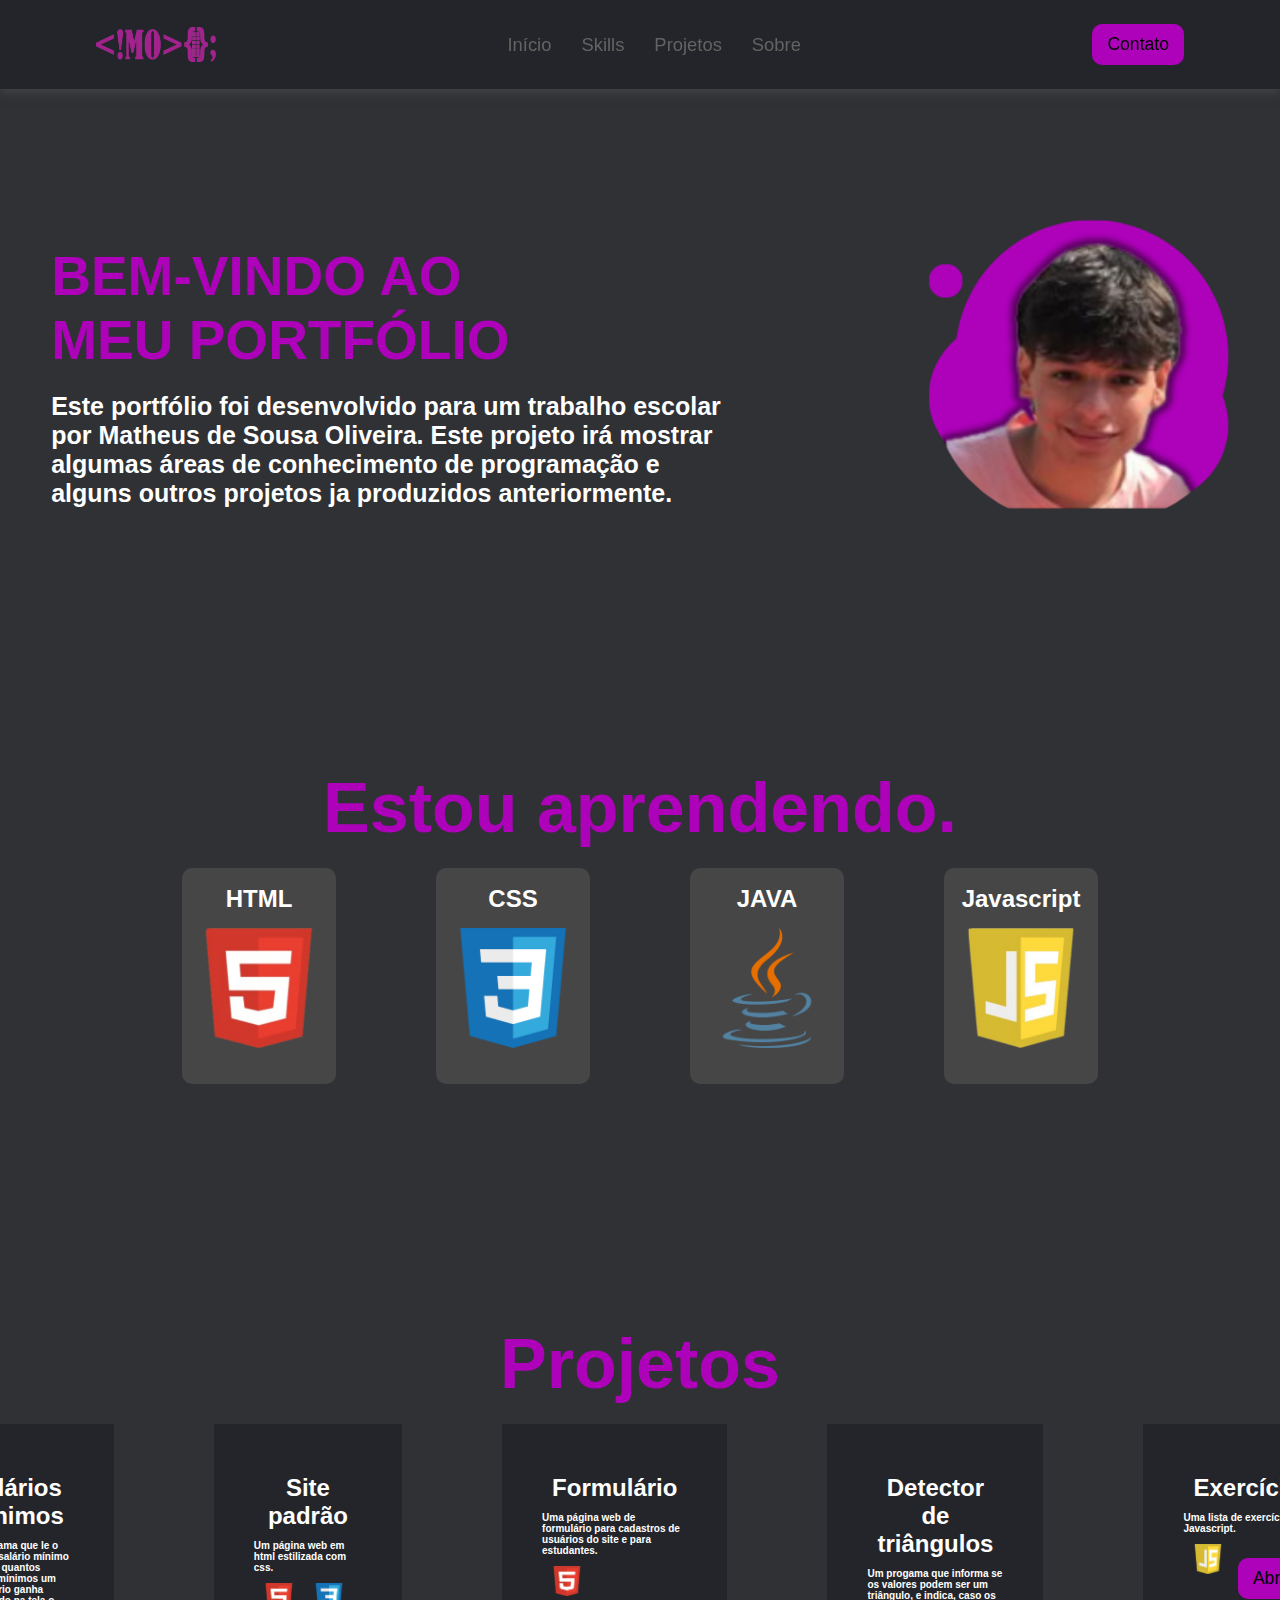
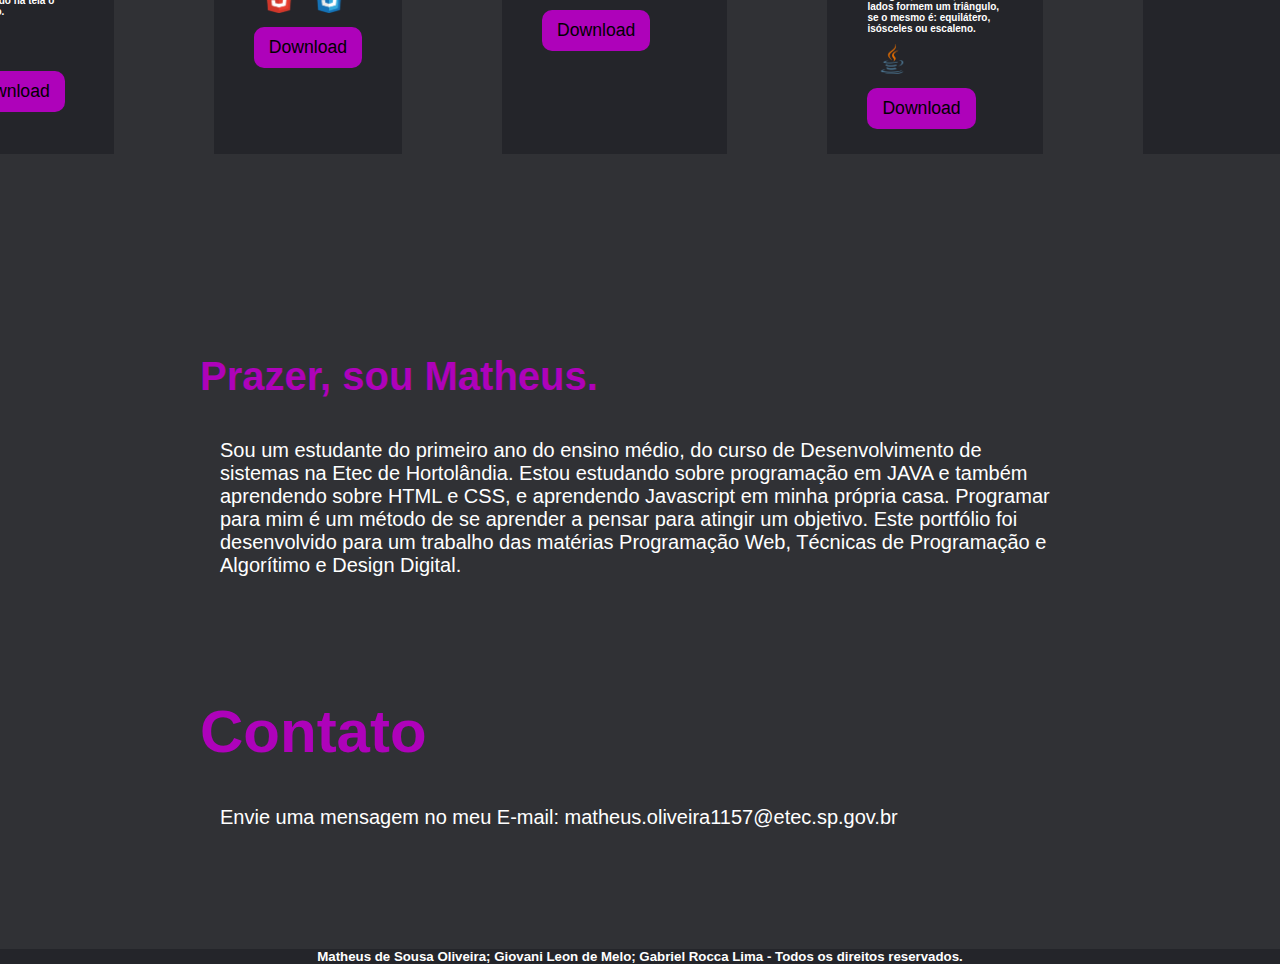
<file: index.html>
<!DOCTYPE html>
<html lang="pt-br">

<head>
    <meta charset="UTF-8">
    <meta http-equiv="X-UA-Compatible" content="IE=edge">
    <meta name="viewport" content="width=device-width, initial-scale=1.0">
    <link rel="stylesheet" href="style.css">
    <link rel="icon" href="img/Logo1.png">
    <title>Portfólio - Matheus Oliveira</title>
</head>

<body>
    <h6 id="inicio">.</h6>
    <section class="menu-responsivo">
    <header>
        <nav class="nav-bar">
            <div class="logo">
                <img src="img/Logo.png">
            </div>
            <div class="nav-list">
                <ul>
                    <li class="nav-item"><a href="#inicio" class="nav-link">Início</a></li>
                    <li class="nav-item"><a href="#skills" class="nav-link">Skills</a></li>
                    <li class="nav-item"><a href="#projetos" class="nav-link">Projetos</a></li>
                    <li class="nav-item"><a href="#sobre" class="nav-link"> Sobre</a></li>
                </ul>
            </div>
            <div class="contact-button">
                <a href="#contato"><button>Contato</button></a>
            </div>

            <div class="mobile-menu-icon">
                <button onclick="menuShow()"><img class="icon" src="img/menu_white_36dp.svg" alt=""></button>
            </div>
        </nav>
        <div class="mobile-menu">
            <ul>
                <li class="nav-item"><a href="#" class="nav-link">Início</a></li>
                <li class="nav-item"><a href="#" class="nav-link">Projetos</a></li>
                <li class="nav-item"><a href="#" class="nav-link">Sobre</a></li>
            </ul>

            <div class="contact-button">
                <button><a href="#">Contato</a></button>
            </div>
        </div>
    </header>
    </section>
    <h6 id="inicio">.</h6>
    <main>
        <section class="content">
            <div class="interface">
                <div class="flex">
                    <div class="txt-content">
                        <p><h1>BEM-VINDO AO<br> MEU PORTFÓLIO</h1></p>
                        <p><h2>Este portfólio foi desenvolvido para um trabalho escolar por Matheus de Sousa Oliveira.
                            Este projeto irá mostrar algumas áreas de conhecimento de programação e alguns outros projetos 
                            ja produzidos anteriormente.</h2></p>
                    </div>
                    <div class="img-content"><img src="img/Perfil.png"></div>
                </div>
            </div>
        </section>

        <section class="skills"  id="skills">
            <div class="interface">
                <div class="titulo"><h1>Estou aprendendo.</h1></div>
                    <div class="flex">
                        <div class="skills-box">
                            <h2>HTML</h2>
                            <img src="img/html.png">
                        </div>
                        <div class="skills-box">
                            <h2>CSS</h2>
                            <img src="img/css.png">
                        </div>
                        <div class="skills-box">
                            <h2>JAVA</h2>
                            <img src="img/java.png">
                        </div>
                        <div class="skills-box">
                            <h2>Javascript</h2>
                            <img src="img/js.png">
                        </div>
                    </div>
            </div>
        </section>

        <section class="projetos" id="projetos">
            <div class="interface">
            <div class="titulo"><h1>Projetos</h1></div>
                <div class="flex">
                    <div class="projeto-box">
                        <h2>Salários Mínimos</h2>
                        <h3>Um progama que le o valor do salário mínimo e calcula quantos salários 
                            mínimos um funcionário ganha imprimindo na tela o resultado.</h3>
                        <img src="img/java.png">
                        <a href="projetos/Projeto1Java.zip" target="new"><button>Download</button></a>
                    </div>
                    <div class="projeto-box">
                        <h2>Site padrão</h2>
                        <h3>Um página web em html estilizada com css.</h3>
                        <img src="img/html.png"><img src="img/css.png">
                        <a href="projetos/Projeto2Css.zip" target="new"><button>Download</button></a>
                    </div>
                    <div class="projeto-box">
                        <h2>Formulário</h2>
                        <h3>Uma página web de formulário para cadastros de usuários do site e para estudantes.</h3>
                        <img src="img/html.png">
                        <a href="projetos/Projeto3Html.zip" target="new"><button>Download</button></a>
                    </div>
                    <div class="projeto-box">
                        <h2>Detector de triângulos</h2>
                        <h3>Um progama que informa se os valores podem ser um triângulo, e
                            indica, caso os lados formem um triângulo, se o mesmo é: equilátero, isósceles ou escaleno.</h3>
                        <img src="img/java.png">
                        <a href="projetos/Projeto4Java.zip" target="new"><button>Download</button></a>
                    </div>
                    <div class="projeto-box">
                        <h2>Exercícios</h2>
                        <h3>Uma lista de exercícios em Javascript.</h3>
                        <img src="img/js.png">
                        <a href="projetos/Exercícios/exercícios.html" target="new"><button>Abrir</button></a>
                    </div>
                </div>
            </div>
        </section>

        <section class="sobre" id="sobre">
            <div class="titulo"><h1>Prazer, sou Matheus.</h1></div>
            <div class="flex">
                <div class="txt-sobre">Sou um estudante do primeiro ano do ensino médio, do curso de Desenvolvimento de sistemas na Etec de Hortolândia. Estou estudando sobre programação em JAVA e também aprendendo sobre HTML e CSS, e aprendendo Javascript em minha própria casa. Programar para mim é um método de se aprender a pensar para atingir um objetivo. Este portfólio foi desenvolvido para um trabalho das matérias Programação Web, Técnicas de Programação e Algorítimo e Design Digital.</div>
            </div>
        </section>

        <section class="contato" id="contato">
            <div class="titulo"><h1>Contato</h1></div>
            <div class="txt-contato">Envie uma mensagem no meu E-mail: matheus.oliveira1157@etec.sp.gov.br</div>
        </section>
    </main>

    <footer><h5>Matheus de Sousa Oliveira; Giovani Leon de Melo; Gabriel Rocca Lima - Todos os direitos reservados.</h5></footer>

    <script src="script.js"></script>
</body>
</html>
</file>
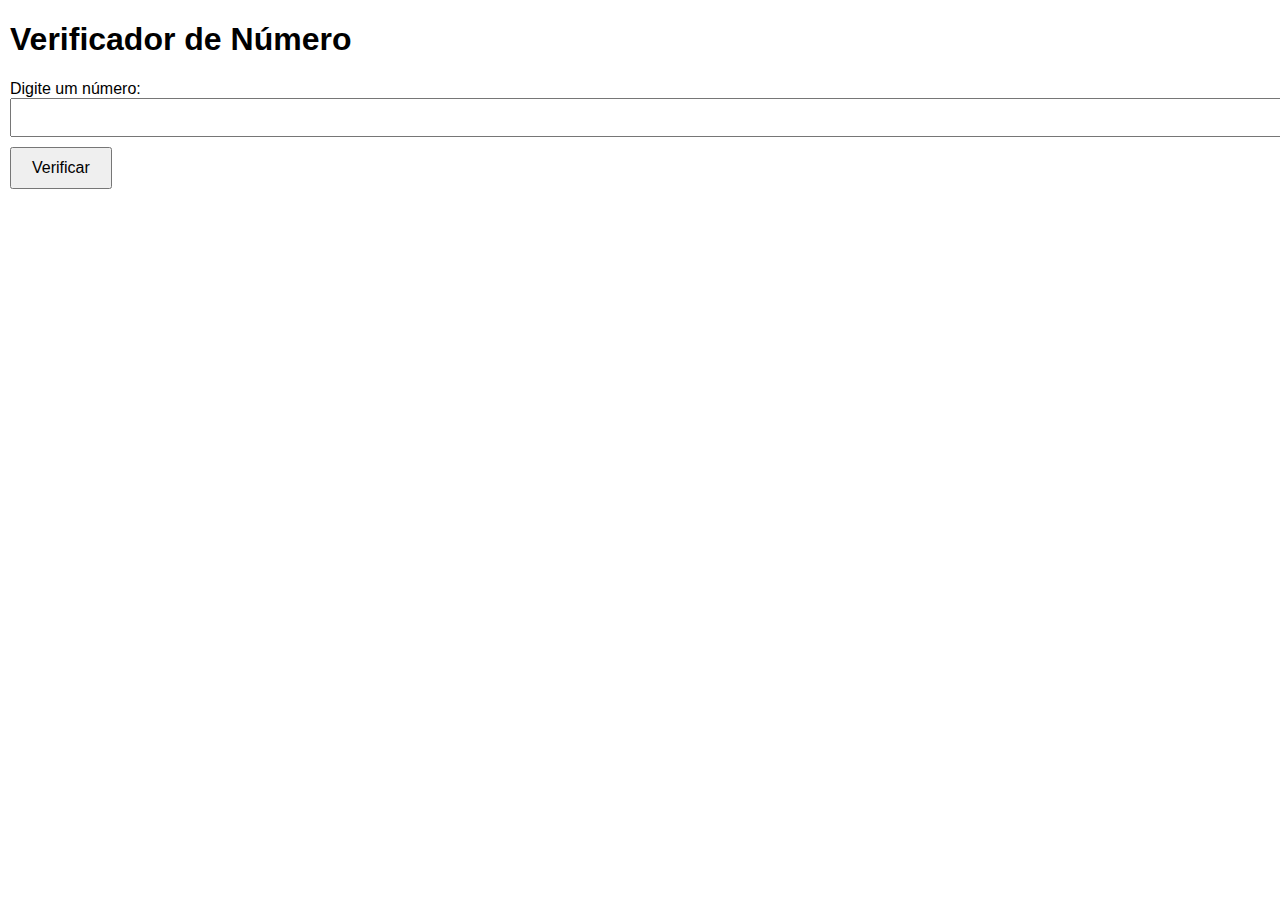
<file: projetos/Exercícios/atividade1.html>
<!DOCTYPE html>
<html lang="en">
<head>
    <meta charset="UTF-8">
    <meta name="viewport" content="width=device-width, initial-scale=1.0">
    <title>atividade1</title>
    <script src="atividade1.js"></script>
    <style>
        body {
            font-family: Arial, sans-serif;
            margin: 10px;
        }
        .container {
            max-width: 400px;
            margin: 0 auto;
        }
        input[type="text"] {
            width: 100%;
            padding: 10px;
            margin-bottom: 10px;
        }
        button {
            padding: 10px 20px;
            font-size: 16px;
        }
        .result {
            margin-top: 10px;
            font-size: 18px;
        }
    </style>
</head>
<body>
    <div class="container"></div>
        <h1>Verificador de Número</h1>
        <label for="numberInput">Digite um número:</label>
        <input type="text" id="numberInput">
        <button onclick="verificarNumero()">Verificar</button>
        <div id="result" class="result"></div>
    </div>
</body>
</html>
</file>
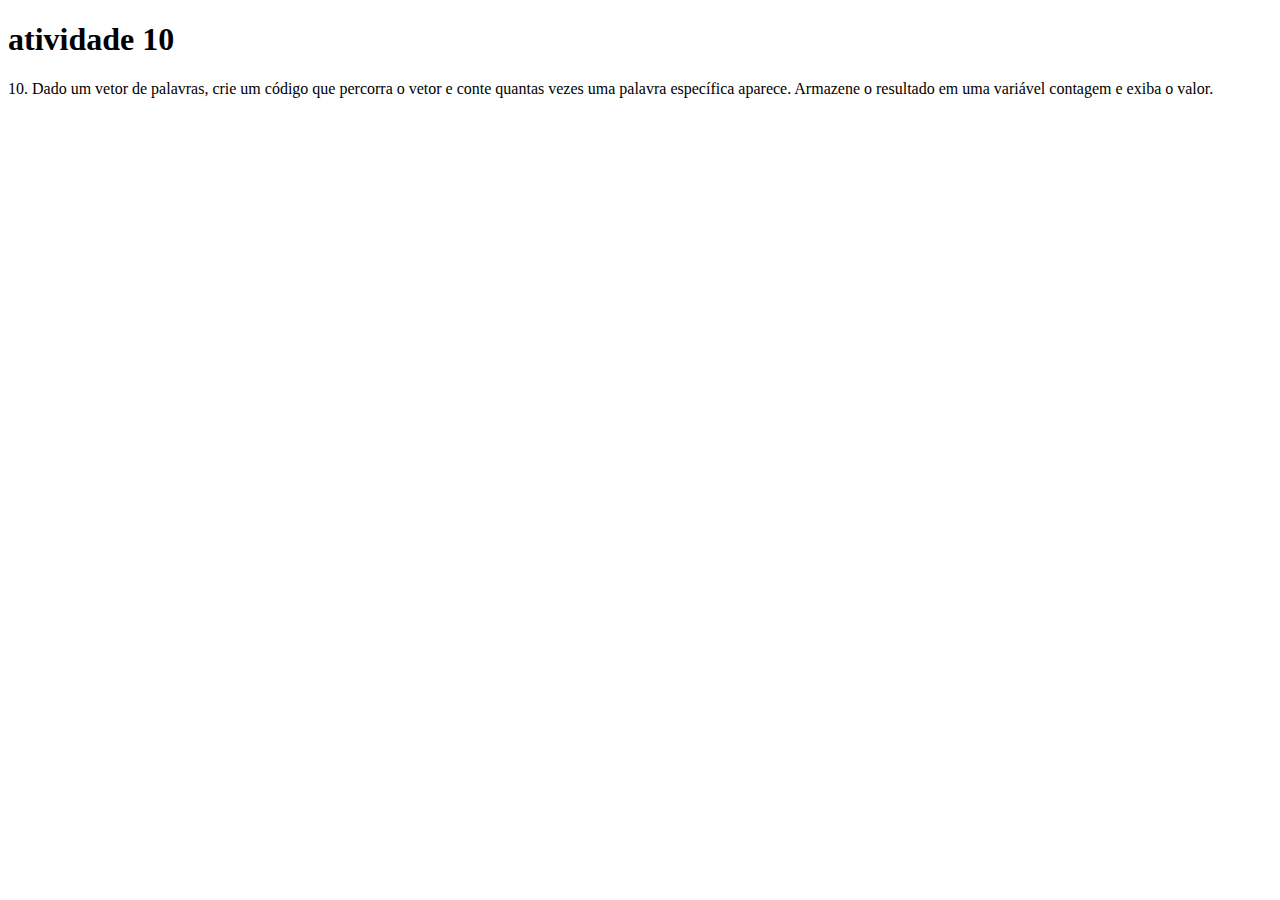
<file: projetos/Exercícios/atividade10.html>
<!DOCTYPE html>
<html>
<head>
  <meta http-equiv="CONTENT-TYPE" content="text/html; charset=UTF-8">
  <title>atividade10</title>
</head>
<body>
  <h1>atividade 10</h1>
  <p></p>
  <p>10. Dado um vetor de palavras, crie um código que percorra o vetor e conte quantas vezes uma palavra específica aparece. Armazene o resultado em uma variável contagem e exiba o valor.</p>
  <script>

    let palavras = ["Maçã", "Banana", "Laranja", "Morango", "Abacaxi", "Manga", "Uva", "Pêra", "Melancia", "Kiwi", "Cereja", "Pêssego", "Melão", "Ameixa", "Framboesa", "Maracujá", "Goiaba", "Jabuticaba", "Coco", "Nectarina", "Caqui", "Tâmara", "Damascos", "Graviola", "Mirtilo", "Cabeludinha", "Lucuma", "Rambutan", "Longan", "Physalis", "Mangaba",  "Pitanga", "Figo", "Jaca", "Açaí", "Tangerina", "Romã", "Carambola", "Cupuaçu", "Maçã", "Banana", "Laranja", "Morango", "Abacaxi", "Manga", "Uva", "Pêra", "Melancia", "Kiwi", "Cabeludinha", "Figo", "Maçã", "Banana", "Laranja", "Morango", "Abacaxi", "Manga", "Uva", "Pêra", "Melancia", "Maçã", "Banana", "Laranja", "Morango", "Abacaxi", "Manga", "Uva", "Pêra"];
  

    function isValidWord(word) {
      return isNaN(word) && word.trim() !== "";
    }

 
    let palavraEspecifica = prompt("Digite o nome da fruta que você deseja contar, digite a primeira letra em maiúsculo por favor:");


    if (isValidWord(palavraEspecifica)) {
      let contagem = 0;


      for (let i = 0; i < palavras.length; i++) {

        if (palavras[i] === palavraEspecifica) {

          contagem++;
        }
      }


      alert("A fruta '" + palavraEspecifica + "' aparece " + contagem + " vezes no vetor.");
    } else {

      alert("Entrada inválida. Por favor, digite uma palavra válida com a primeira letra em maiúsculo.");
    }
  </script>
</body>
</html>
</file>
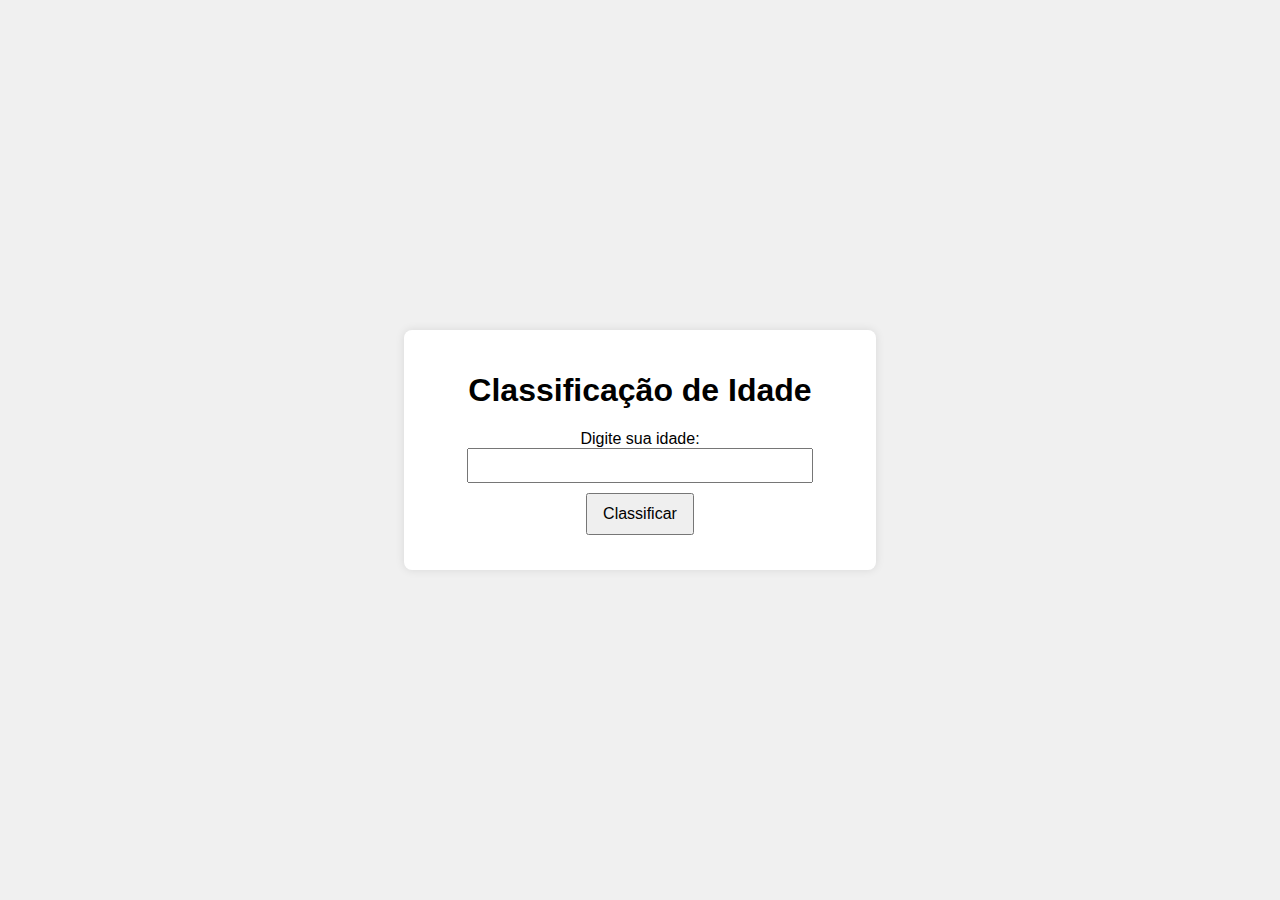
<file: projetos/Exercícios/atividade2.html>
<!DOCTYPE html>
<html lang="pt-BR">
<head>
    <meta charset="UTF-8">
    <meta name="viewport" content="width=device-width, initial-scale=1.0">
    <title>atividade2</title>
    <script src="atividade2.js"></script>
    <style>
        body {
            font-family: Arial, sans-serif;
            display: flex;
            justify-content: center;
            align-items: center;
            height: 100vh;
            margin: 0;
            background-color: #f0f0f0;
        }
        .container {
            background-color: #fff;
            padding: 20px;
            border-radius: 8px;
            box-shadow: 0 0 10px rgba(0, 0, 0, 0.1);
            text-align: center;
        }
        input {
            margin-bottom: 10px;
            padding: 8px;
            width: 80%;
            box-sizing: border-box;
        }
        button {
            padding: 10px 15px;
            font-size: 16px;
        }
        .message {
            margin-top: 15px;
            font-size: 18px;
            font-weight: bold;
        }
    </style>
</head>
<body>
    <div class="container">
        <h1>Classificação de Idade</h1>
        <label for="age">Digite sua idade:</label>
        <input type="number" id="age" min="0">
        <button onclick="classifyAge()">Classificar</button>
        <div id="message" class="message"></div>
    </div>
</file>
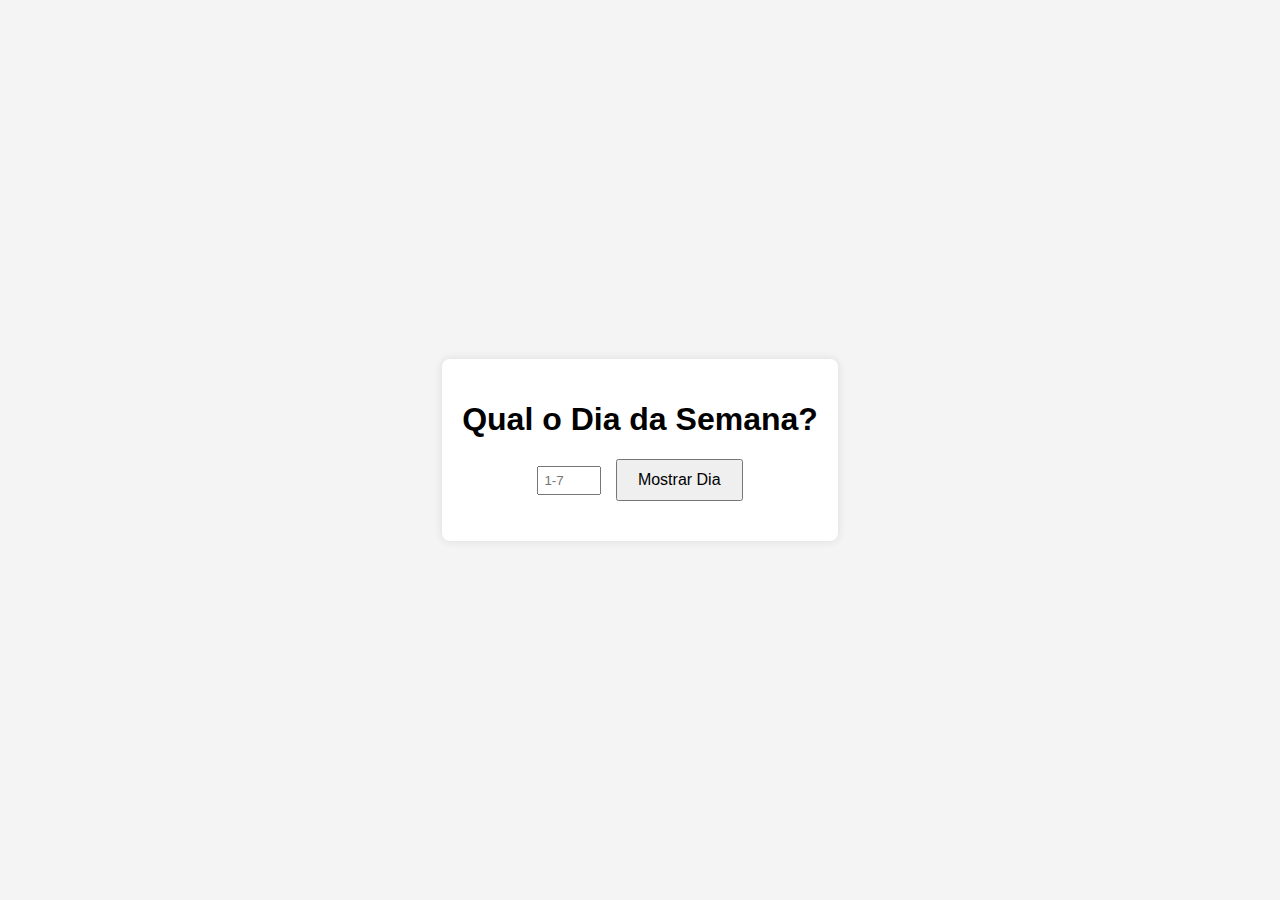
<file: projetos/Exercícios/atividade3.html>
<!DOCTYPE html>
<html lang="en">
<head>
    <meta charset="UTF-8">
    <meta name="viewport" content="width=device-width, initial-scale=1.0">
    <title>atividade3</title>
    <script src="atividade3.js"></script>
    <style>
        body {
            font-family: Arial, sans-serif;
            display: flex;
            justify-content: center;
            align-items: center;
            height: 100vh;
            margin: 0;
            background-color: #f4f4f4;
        }
        .container {
            text-align: center;
            background: #fff;
            padding: 20px;
            border-radius: 8px;
            box-shadow: 0 0 10px rgba(0, 0, 0, 0.1);
        }
        input[type="number"] {
            width: 50px;
            padding: 5px;
            margin-right: 10px;
        }
        button {
            padding: 10px 20px;
            font-size: 16px;
            cursor: pointer;
        }
        p {
            font-size: 18px;
            margin-top: 20px;
        }
    </style>
</head>
<body>
    <div class="container">
        <h1>Qual o Dia da Semana?</h1>
        <input type="number" id="dayNumber" min="1" max="7" placeholder="1-7">
        <button onclick="showDay()">Mostrar Dia</button>
        <p id="result"></p>
    </div>
</body>
</html>
</file>
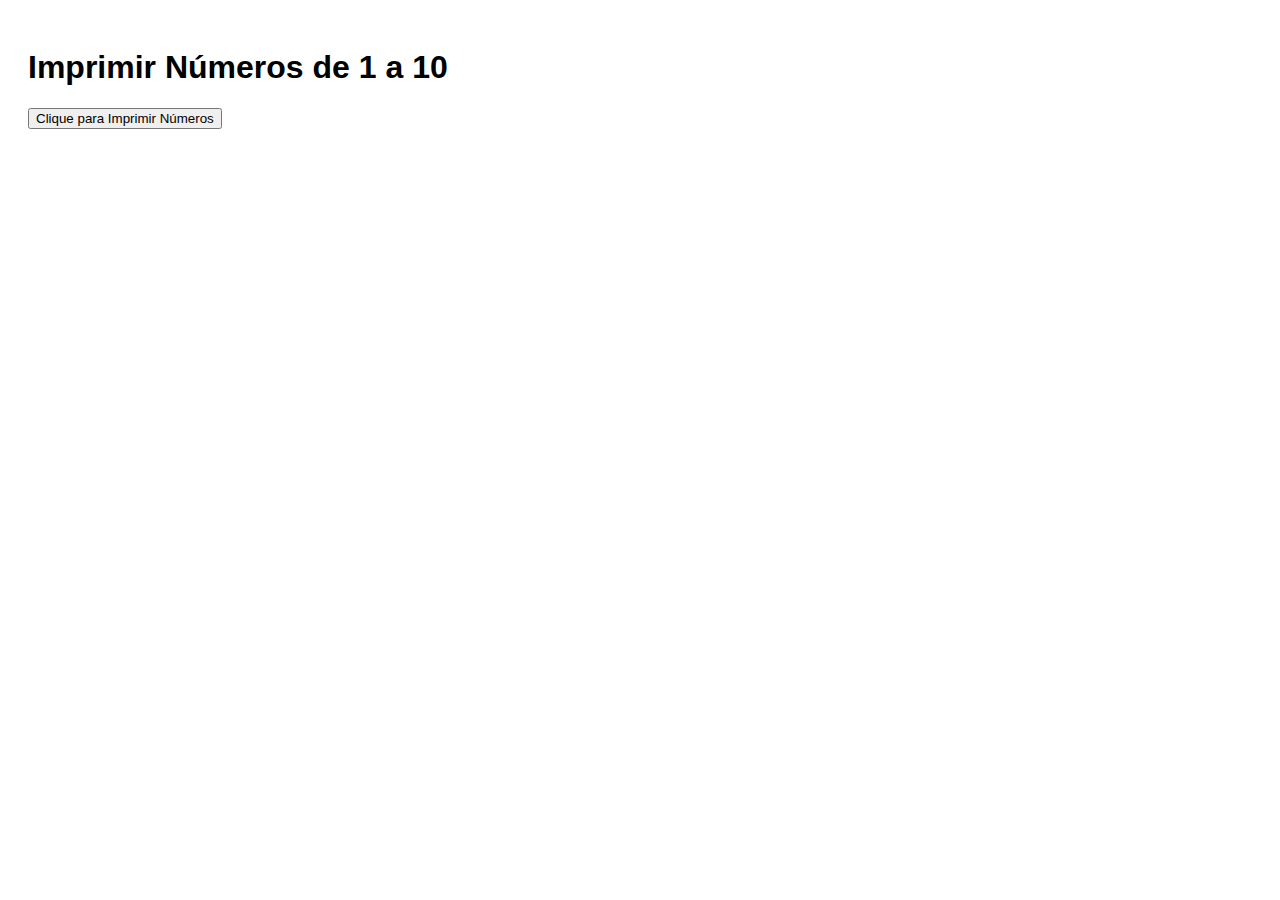
<file: projetos/Exercícios/atividade4.html>
<!DOCTYPE html>
<html lang="en">
<head>
    <meta charset="UTF-8">
    <meta name="viewport" content="width=device-width, initial-scale=1.0">
    <title>atividade4</title>
    <script src="atividade4.js"></script>
    <style>
        body {
            font-family: Arial, sans-serif;
            padding: 20px;
        }
        #result {
            margin-top: 20px;
        }
    </style>
</head>
<body>
    <h1>Imprimir Números de 1 a 10</h1>
    <button onclick="imprimirNumeros()">Clique para Imprimir Números</button>
    <div id="result"></div>
</body>
</html>
</file>
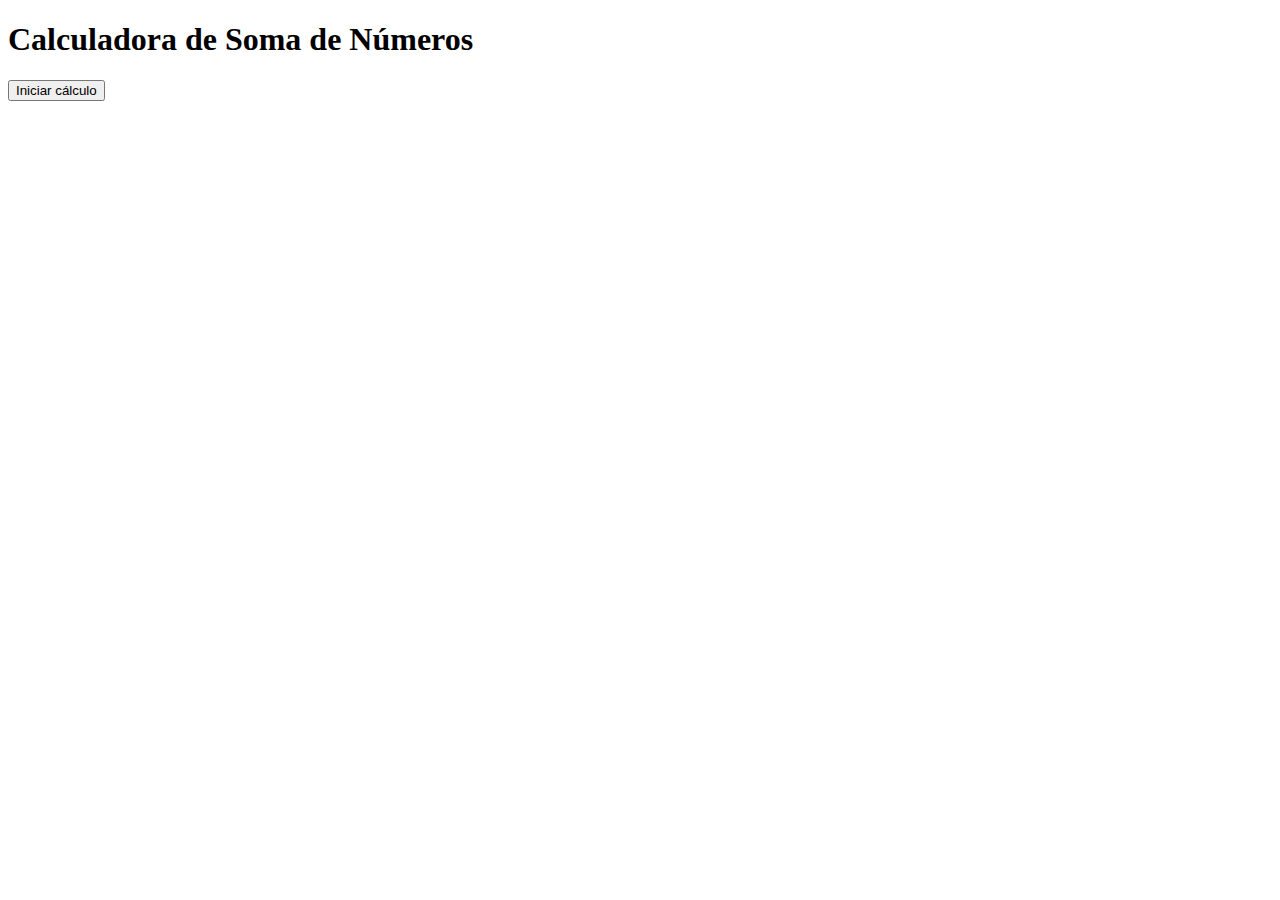
<file: projetos/Exercícios/atividade5.html>
<!DOCTYPE html>
<html lang="en">
<head>
    <meta charset="UTF-8">
    <meta name="viewport" content="width=device-width, initial-scale=1.0">
    <title>atividade5</title>
    <script src="atividade5.js"></script>
</head>
<body>
    <h1>Calculadora de Soma de Números</h1>
    <button onclick="calcularSoma()">Iniciar cálculo</button>
</body>
</html>
</file>
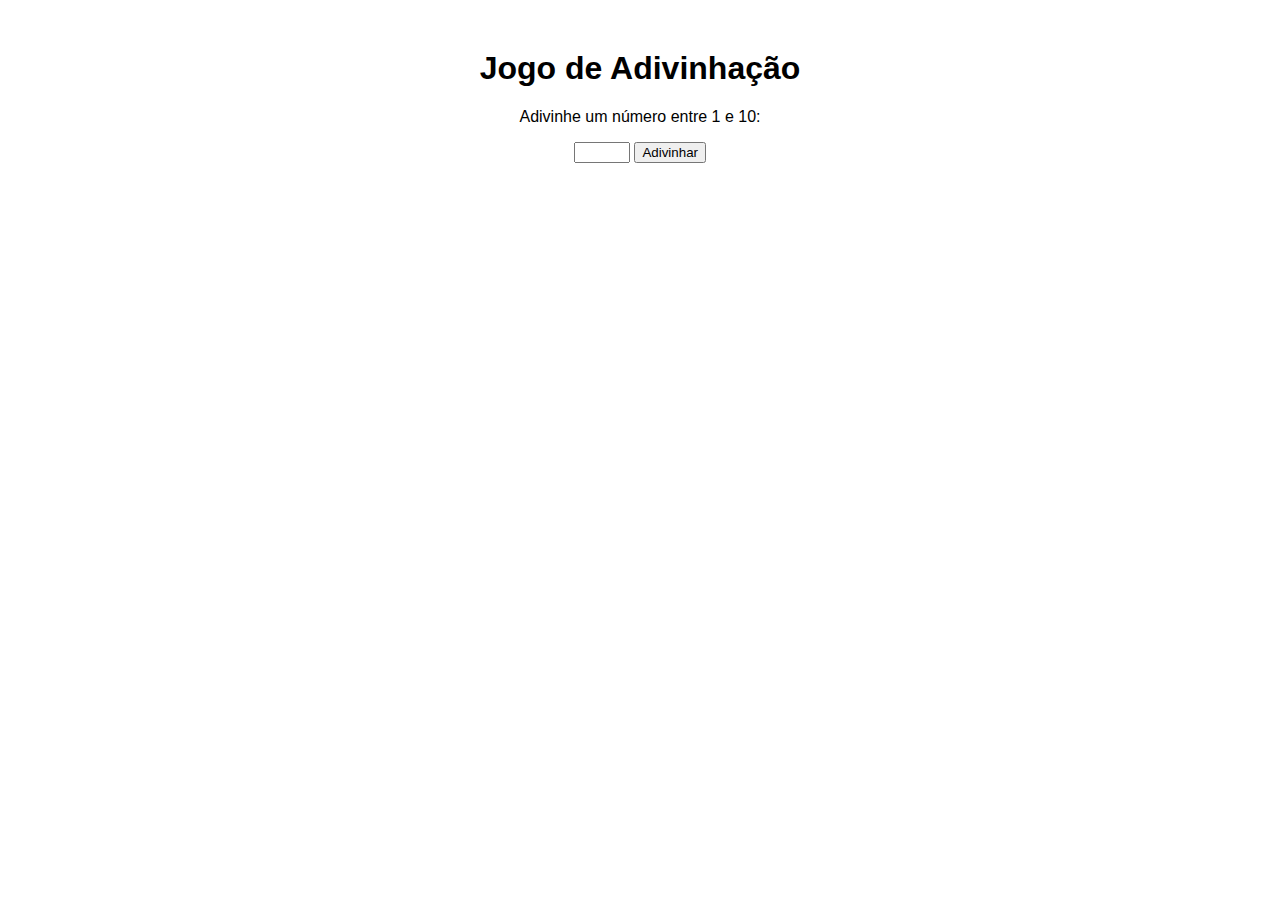
<file: projetos/Exercícios/atividade6.html>
<!DOCTYPE html>
<html lang="pt-BR">
<head>
    <meta charset="UTF-8">
    <meta name="viewport" content="width=device-width, initial-scale=1.0">
    <title>atividade6</title>
    <script src="atividade6.js"></script>
    <style>
        body {
            font-family: Arial, sans-serif;
            text-align: center;
            margin-top: 50px;
        }
        #message {
            margin-top: 20px;
            font-size: 1.2em;
        }
    </style>
</head>
<body>
    <h1>Jogo de Adivinhação</h1>
    <p>Adivinhe um número entre 1 e 10:</p>
    <input type="number" id="guess" min="1" max="10">
    <button onclick="checkGuess()">Adivinhar</button>
    <div id="message"></div>
</body>
</html>
</file>
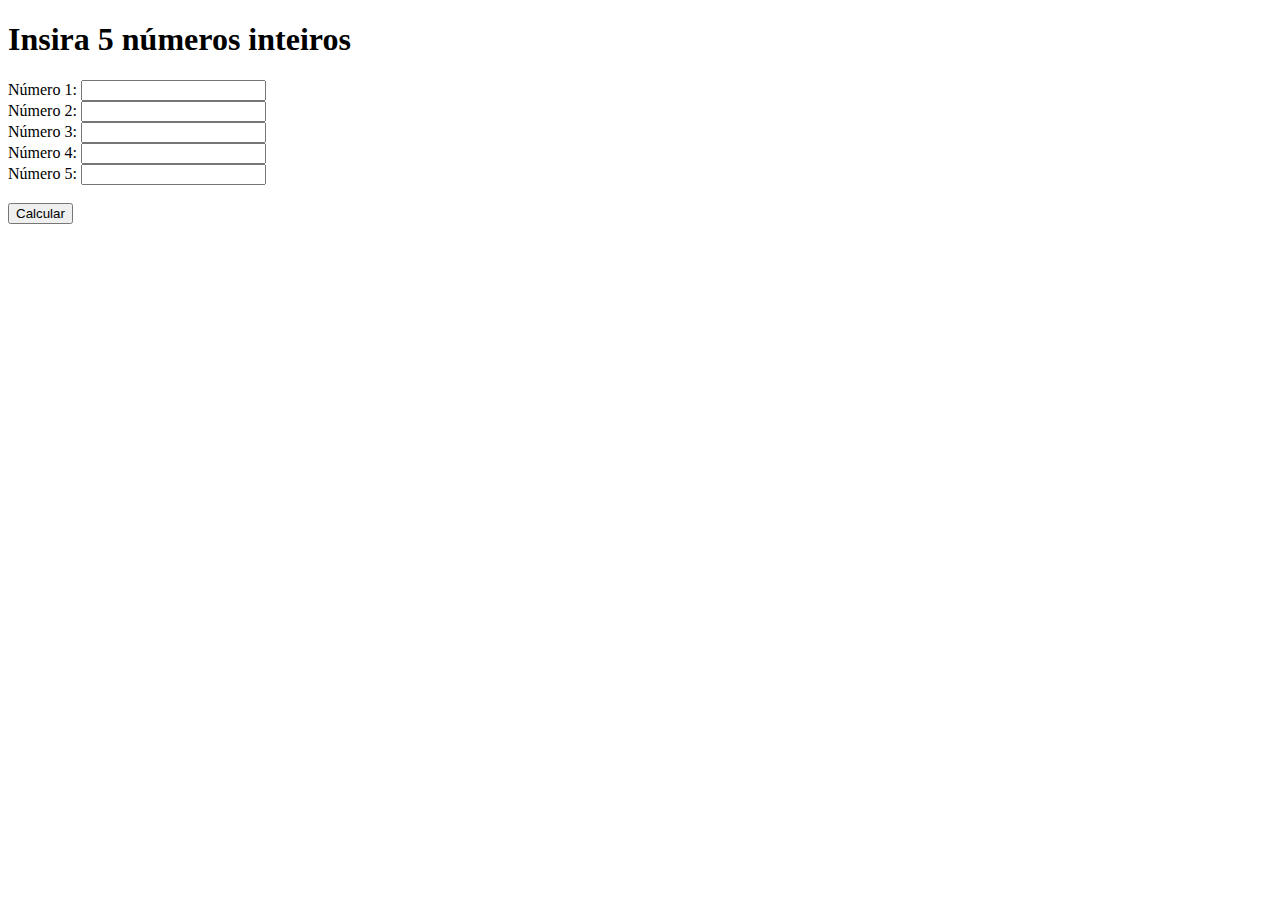
<file: projetos/Exercícios/atividade7.html>
<!DOCTYPE html>
<html lang="en">
<head>
    <meta charset="UTF-8">
    <meta name="viewport" content="width=device-width, initial-scale=1.0">
    <title>atividade7</title>
    <script src="atividade7.js"></script>
</head>
<body>
    <h1>Insira 5 números inteiros</h1>
    <form onsubmit="event.preventDefault(); calcularMaiorEMenor();">
        <label for="num1">Número 1:</label>
        <input type="number" id="num1" required><br>
        <label for="num2">Número 2:</label>
        <input type="number" id="num2" required><br>
        <label for="num3">Número 3:</label>
        <input type="number" id="num3" required><br>
        <label for="num4">Número 4:</label>
        <input type="number" id="num4" required><br>
        <label for="num5">Número 5:</label>
        <input type="number" id="num5" required><br><br>
        <input type="submit" value="Calcular">
    </form>
    <div id="resultado"></div>
</body>
</html>
</file>
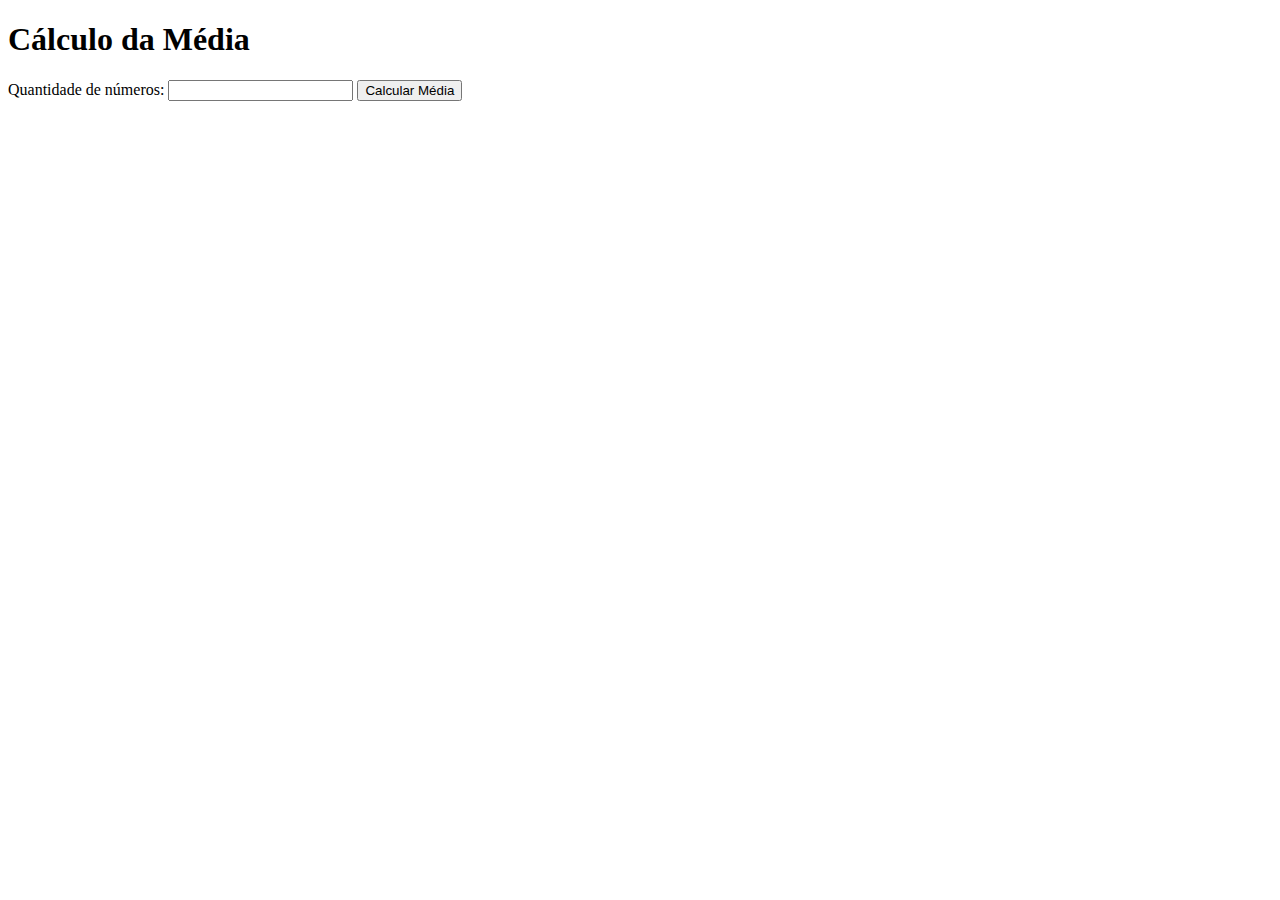
<file: projetos/Exercícios/atividade8.html>
<!DOCTYPE html>
<html lang="en">
<head>
    <meta charset="UTF-8">
    <meta name="viewport" content="width=device-width, initial-scale=1.0">
    <title>aividade8</title>
    <script src="atividade8.js"></script>
</head>
<body>
    <h1>Cálculo da Média</h1>
    <label for="quantidade">Quantidade de números:</label>
    <input type="number" id="quantidade" min="1">
    <button onclick="calcularMedia()">Calcular Média</button>
    <p id="resultado"></p>
</body>
</html>
</file>
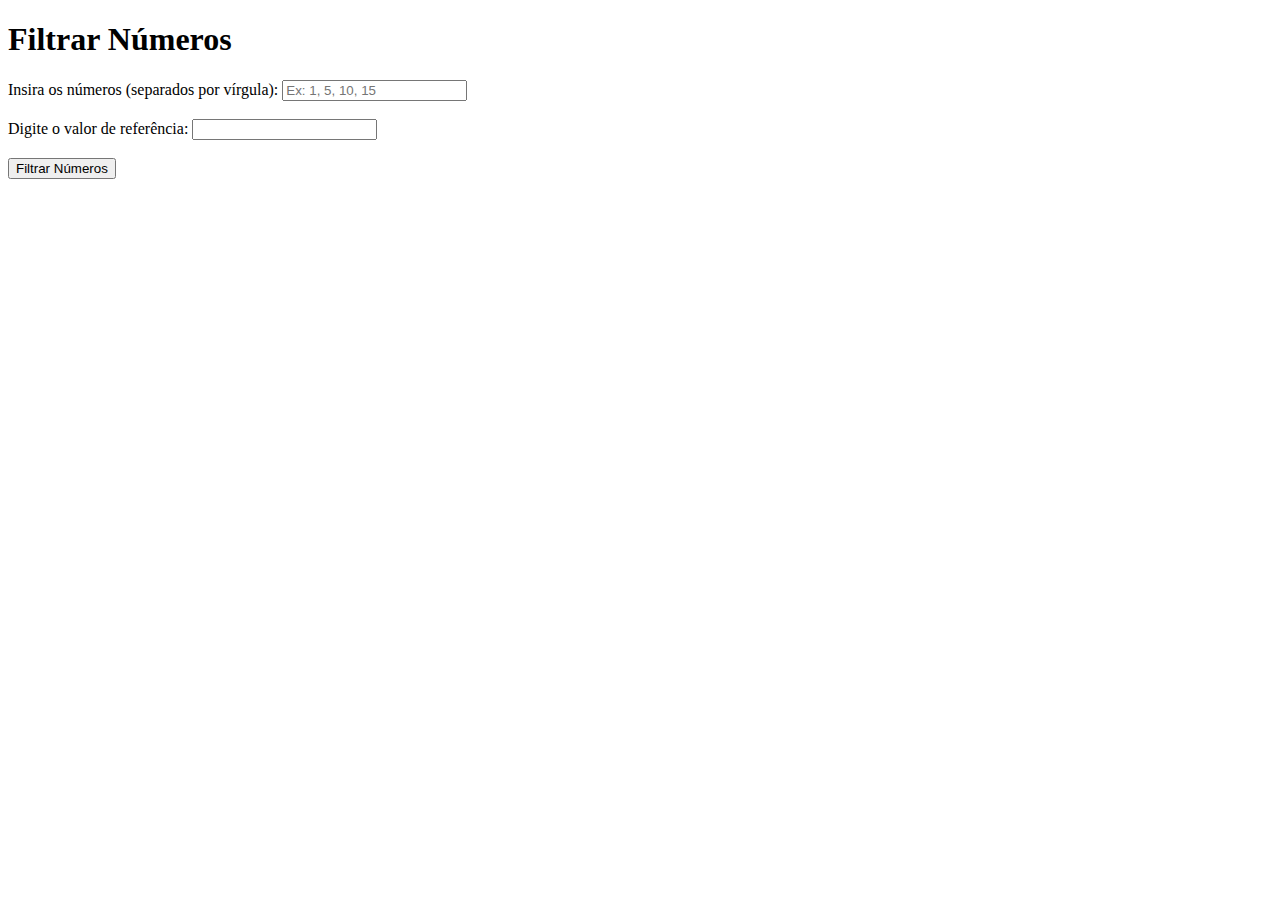
<file: projetos/Exercícios/atividade9.html>
<!DOCTYPE html>
<html lang="en">
<head>
    <meta charset="UTF-8">
    <meta name="viewport" content="width=device-width, initial-scale=1.0">
    <title>atividade9</title>
    <script src="atividade9.js"></script>
</head>
<body>
    <h1>Filtrar Números</h1>
    <label for="numeros">Insira os números (separados por vírgula):</label>
    <input type="text" id="numeros" placeholder="Ex: 1, 5, 10, 15">
    <br><br>
    <label for="valorReferencia">Digite o valor de referência:</label>
    <input type="number" id="valorReferencia">
    <br><br>
    <button onclick="processarDados()">Filtrar Números</button>
    <p id="resultado"></p>
</body>
</html>
</file>
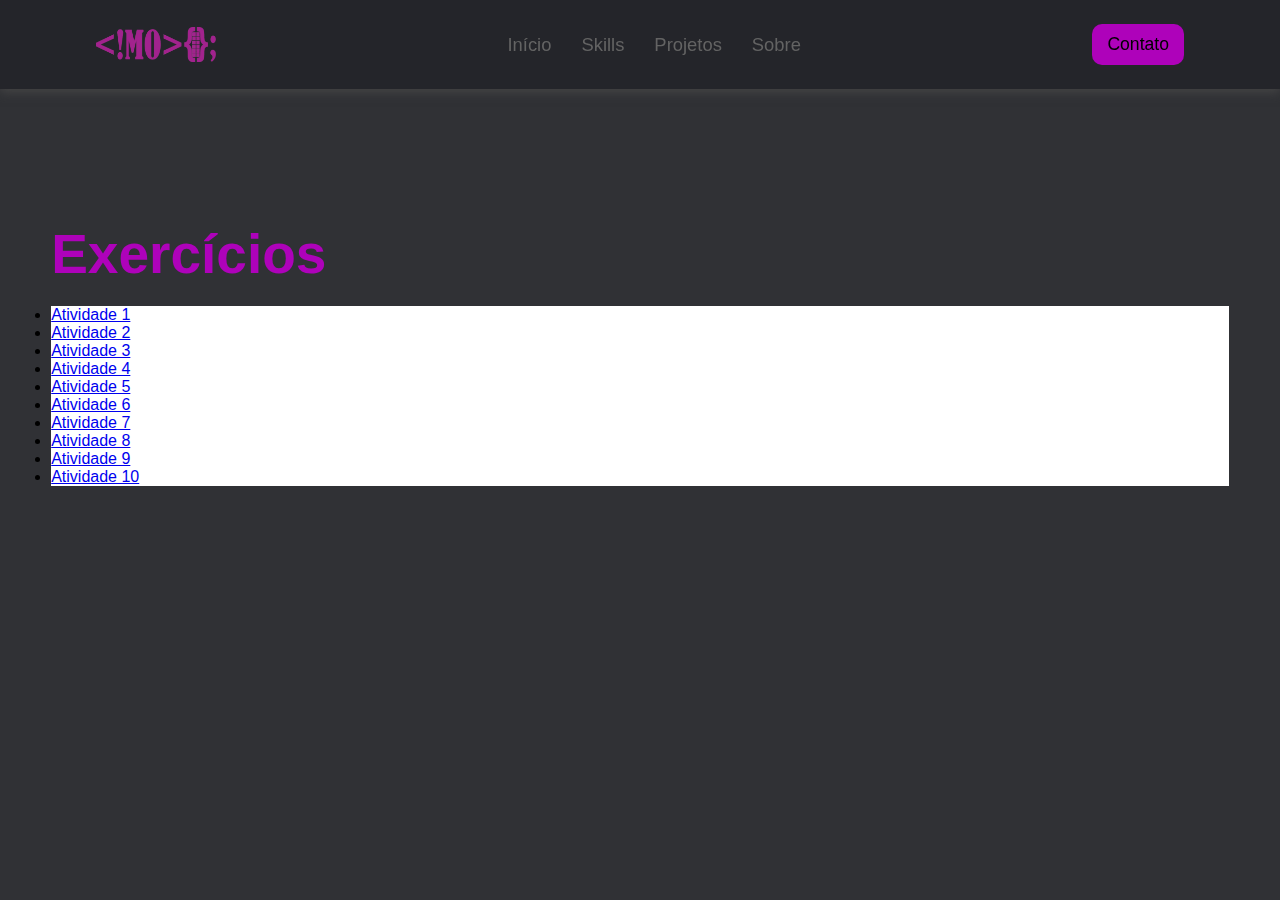
<file: projetos/Exercícios/exercícios.html>
<!DOCTYPE html>
<html lang="pt-br">

<head>
    <meta charset="UTF-8">
    <meta http-equiv="X-UA-Compatible" content="IE=edge">
    <meta name="viewport" content="width=device-width, initial-scale=1.0">
    <link rel="stylesheet" href="style.css">
    <link rel="icon" href="img/Logo1.png">
    <title>Portfólio - Matheus Oliveira</title>
</head>

<body>
    <h6 id="inicio">.</h6>
    <section class="menu-responsivo">
    <header>
        <nav class="nav-bar">
            <div class="logo">
                <img src="img/Logo.png">
            </div>
            <div class="nav-list">
                <ul>
                    <li class="nav-item"><a href="#inicio" class="nav-link">Início</a></li>
                    <li class="nav-item"><a href="#skills" class="nav-link">Skills</a></li>
                    <li class="nav-item"><a href="#projetos" class="nav-link">Projetos</a></li>
                    <li class="nav-item"><a href="#sobre" class="nav-link"> Sobre</a></li>
                </ul>
            </div>
            <div class="contact-button">
                <a href="#contato"><button>Contato</button></a>
            </div>

            <div class="mobile-menu-icon">
                <button onclick="menuShow()"><img class="icon" src="img/menu_white_36dp.svg" alt=""></button>
            </div>
        </nav>
        <div class="mobile-menu">
            <ul>
                <li class="nav-item"><a href="#" class="nav-link">Início</a></li>
                <li class="nav-item"><a href="#" class="nav-link">Projetos</a></li>
                <li class="nav-item"><a href="#" class="nav-link">Sobre</a></li>
            </ul>

            <div class="contact-button">
                <button><a href="#">Contato</a></button>
            </div>
        </div>
    </header>
    </section>

    <section class="exercicios">
        <h1>Exercícios</h1>
        <ul>
            <li><a href="atividade1.html">Atividade 1</a></li>
            <li><a href="atividade2.html">Atividade 2</a></li>
            <li><a href="atividade3.html">Atividade 3</a></li>
            <li><a href="atividade4.html">Atividade 4</a></li>
            <li><a href="atividade5.html">Atividade 5</a></li>
            <li><a href="atividade6.html">Atividade 6</a></li>
            <li><a href="atividade7.html">Atividade 7</a></li>
            <li><a href="atividade8.html">Atividade 8</a></li>
            <li><a href="atividade9.html">Atividade 9</a></li>
            <li><a href="atividade10.html">Atividade 10</a></li>
        </ul>
    </section>
</file>
<file: style.css>
/*Geral*/

* {
    padding: 0;
    margin: 0;
}

body{
    background-color: #303135;
    margin: 0;
    font-family: Arial, sans-serif;
}

.interface{
    max-width: 1280px;
    margin: 0 auto;
}

h6{
    color: #24252a;
}

/*Menu*/
.menu-responsivo{

header {
    background-color: #24252a;
    box-shadow: 0px 3px 10px #464646;
    position: fixed;
    top: 0px;
    left: 0px;
    z-index: 1;
    width: 100%;
}

.nav-bar {
    display: flex;
    justify-content: space-between;
    padding: 1.5rem 6rem;
}

.logo {
    display: flex;
    align-items: center;
}

.logo img {
    width: 120px;
}

.nav-list {
    display: flex;
    align-items: center;
}

.nav-list ul {
    display: flex;
    justify-content: center;
    list-style: none;
}

.nav-item {
    margin: 0 15px;
}

a {
    text-decoration: none;
    font-size: 1.15rem;
    color: #636363;
    font-weight: 400;
    display: inline-block;
    transition: .2s;
}

a:hover{
    color: #fff;
    transform: scale(1.05);
}

.contact-button button {
    border: none;
    padding: 10px 15px;
    border-radius: 10px;
    cursor: pointer;
    background-color: #ae02ba;
    text-decoration: none;
    color: black;
    font-weight: 500;
    font-size: 1.1rem;
}

.contact-button button:hover{
    box-shadow: 0px 0px 8px #9a31a1b0;
}

.mobile-menu-icon {
    display: none;
}

.mobile-menu {
    display: none;
}

@media screen and (max-width: 730px) {
    .nav-bar {
        padding: 1.5rem 4rem;
    }
    .nav-item {
        display: none;
    }
    .contact-button {
        display: none;
    }
    .mobile-menu-icon {
        display: block;
    }
    .mobile-menu-icon button {
        background-color: transparent;
        border: none;
        cursor: pointer;
    }
    .mobile-menu ul {
        display: flex;
        flex-direction: column;
        text-align: center;
        padding-bottom: 1rem;
    }
    .mobile-menu .nav-item {
        display: block;
        padding-top: 1.2rem;
    }
    .mobile-menu .contact-button {
        display: block;
        padding: 1rem 2rem;
    }
    .mobile-menu .contact-button button {
        width: 100%;
    }
    .open {
        display: block;
    }
}
}

/*Conteúdo*/
/*Inicio*/
section.content{
    padding: 40px 4%;
    margin: 150px 0;
}

section.content .flex{
    display: flex;
    align-items: center;
    justify-content: center;
    gap: 200px;
}

section.content .txt-content h1{
    font-size: 55px;
    font-weight: bold;
    color: #ae02ba;
    margin: 20px 0;
}

section.content .txt-content h2{
    font-size: 25px;
    color: #fff;
}

/*Skills*/
section.skills{
    padding: 40px 4%;
}

section.skills .titulo{
    color: #ae02ba;
    font-size: 35px;
    font-weight: bold;
    margin: 20px 0;
    text-align: center;
}

section.skills .flex{
    display: flex;
    align-items: center;
    justify-content: center;
    gap: 100px;
}

section.skills .skills-box{
    color: #fff;
    padding: 17px;
    justify-content: center;
    background-color: #464646;
    border-radius: 10px;
}

section.skills .skills-box h2{
    text-align: center;
}

section.skills .skills-box img{
    width: 120px;
    margin: 15px 0;
}

/*Projetos*/
section.projetos{
    margin: 200px;
}

section.projetos .flex{
    display: flex;
    align-items: center;
    justify-content: center;
    gap: 100px;
}

section.projetos .titulo{
    color: #ae02ba;
    font-size: 35px;
    font-weight: bold;
    margin: 20px 0;
    text-align: center;
}

section.projetos .projeto-box{
    color: #fff;
    padding: 40px;
    justify-content: center;
    width: 300px;
    height: 250px;
    background-color: #24252a;
}

section.projetos .projeto-box h2{
    text-align: center;
    margin: 10px;
}

section.projetos .projeto-box h3{
    text-align: center;
    text-align: left;
    font-size: 10px;
}

section.projetos .projeto-box img{
    width: 30px;
    margin: 10px;
}

section.projetos .projeto-box button{
    border: none;
    padding: 10px 15px;
    border-radius: 10px;
    cursor: pointer;
    background-color: #ae02ba;
    text-decoration: none;
    color: black;
    font-weight: 500;
    font-size: 1.1rem;
}

/*Sobre*/


section.sobre{
    margin: 0 200px;
}

section.sobre .flex{
    display: flex;
    align-items: center;
    justify-content: center;
    gap: 100px;
}

section.sobre .titulo h1{
    color: #ae02ba;
    font-size: 40px;
    font-weight: bold;
    margin: 20px 0;
    text-align: Left;
}

section.sobre .txt-sobre{
    color: #FFF;
    padding: 20px;
    text-align: left;
    font-size: 20px;
}

/*Contato*/
section.contato{
    margin: 100px 200px;
}

section.contato .titulo{
    color: #ae02ba;
    font-size: 30px;
    font-weight: bold;
    margin: 20px 0;
    text-align: Left;
}

section.contato .txt-contato{
    color: #FFF;
    padding: 20px;
    text-align: left;
    font-size: 20px;
}

/*Rodapé*/
footer{
    text-align: center;
    background-color: #24252a;
    color: #fff;
}
</file>
<file: projetos/Exercícios/style.css>
/*Geral*/

* {
    padding: 0;
    margin: 0;
}

body{
    background-color: #303135;
    margin: 0;
    font-family: Arial, sans-serif;
}

/*Menu*/
.menu-responsivo{

header {
    background-color: #24252a;
    box-shadow: 0px 3px 10px #464646;
    position: fixed;
    top: 0px;
    left: 0px;
    z-index: 1;
    width: 100%;
}

.nav-bar {
    display: flex;
    justify-content: space-between;
    padding: 1.5rem 6rem;
}

.logo {
    display: flex;
    align-items: center;
}

.logo img {
    width: 120px;
}

.nav-list {
    display: flex;
    align-items: center;
}

.nav-list ul {
    display: flex;
    justify-content: center;
    list-style: none;
}

.nav-item {
    margin: 0 15px;
}

a {
    text-decoration: none;
    font-size: 1.15rem;
    color: #636363;
    font-weight: 400;
    display: inline-block;
    transition: .2s;
}

a:hover{
    color: #fff;
    transform: scale(1.05);
}

.contact-button button {
    border: none;
    padding: 10px 15px;
    border-radius: 10px;
    cursor: pointer;
    background-color: #ae02ba;
    text-decoration: none;
    color: black;
    font-weight: 500;
    font-size: 1.1rem;
}

.contact-button button:hover{
    box-shadow: 0px 0px 8px #9a31a1b0;
}

.mobile-menu-icon {
    display: none;
}

.mobile-menu {
    display: none;
}

@media screen and (max-width: 730px) {
    .nav-bar {
        padding: 1.5rem 4rem;
    }
    .nav-item {
        display: none;
    }
    .contact-button {
        display: none;
    }
    .mobile-menu-icon {
        display: block;
    }
    .mobile-menu-icon button {
        background-color: transparent;
        border: none;
        cursor: pointer;
    }
    .mobile-menu ul {
        display: flex;
        flex-direction: column;
        text-align: center;
        padding-bottom: 1rem;
    }
    .mobile-menu .nav-item {
        display: block;
        padding-top: 1.2rem;
    }
    .mobile-menu .contact-button {
        display: block;
        padding: 1rem 2rem;
    }
    .mobile-menu .contact-button button {
        width: 100%;
    }
    .open {
        display: block;
    }
}
}

/*Exercícios*/
section.exercicios{
    padding: 40px 4%;
    margin: 150px 0;
}

section.exercicios h1{
    font-size: 55px;
    font-weight: bold;
    color: #ae02ba;
    margin: 20px 0;
}

section.exercicios ul{
    background-color: #FFF;
}
</file>
